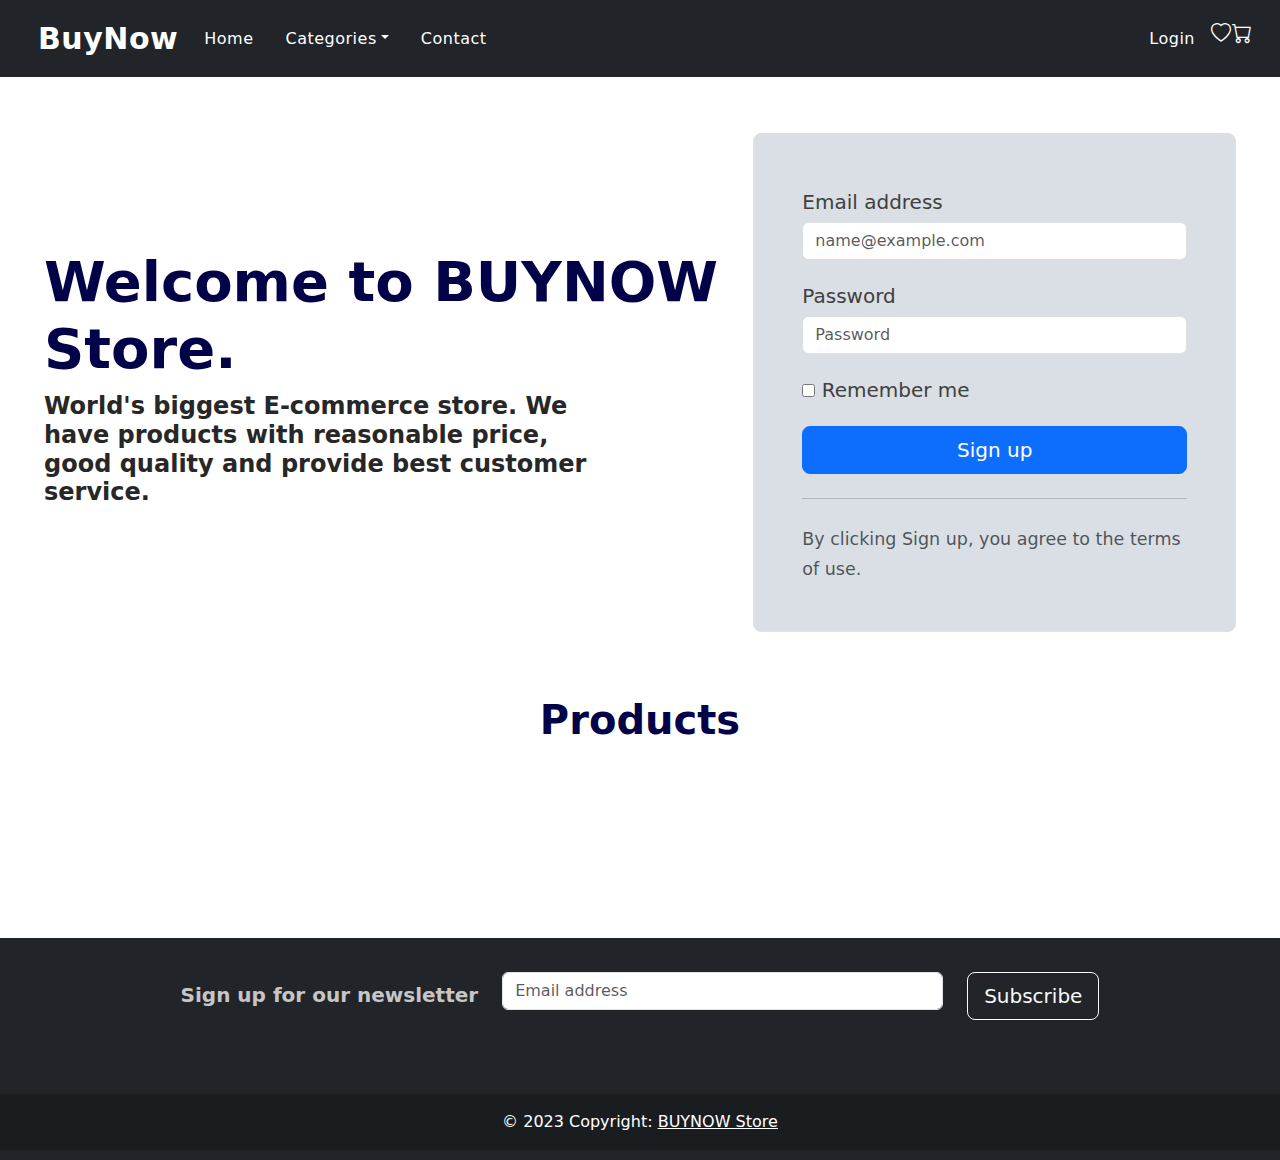
<file: index.html>
<!DOCTYPE html>
<html lang="en">

<head>
    <meta charset="UTF-8">
    <meta http-equiv="X-UA-Compatible" content="IE=edge">
    <meta name="viewport" content="width=device-width, initial-scale=1.0">
    <title>BuyNow | Home</title>
    <link rel="stylesheet" href="https://cdnjs.cloudflare.com/ajax/libs/font-awesome/6.2.0/css/all.min.css"
    integrity="sha512-xh6O/CkQoPOWDdYTDqeRdPCVd1SpvCA9XXcUnZS2FmJNp1coAFzvtCN9BmamE+4aHK8yyUHUSCcJHgXloTyT2A=="
    crossorigin="anonymous" referrerpolicy="no-referrer" />
    <link href="https://cdn.jsdelivr.net/npm/bootstrap@5.0.1/dist/css/bootstrap.min.css" rel="stylesheet">
    <link href="/css/style.css" rel="stylesheet">
</head>

<body>
    <div id="nav-placeholder">
    </div>
    <div class="container-fluid">
        <div class="hero">
            <div class="row align-items-center">
                <div class="col-lg-7">
                    <h1 class="display-4 fw-bold">Welcome to BUYNOW Store.</h1>
                    <h3 class="col-lg-10 fs-4">World's biggest E-commerce store. We have products with <b>reasonable
                            price, good quality and provide best customer service.</b></h3>
                </div>
                <div class="col-md-10 mx-auto col-lg-5" >
                    <form class="p-4 p-md-5 border rounded-3" >
                        <div class="form mb-3">
                            <label for="floatingInput">Email address</label>
                            <input type="email" class="form-control" id="floatingInput" placeholder="name@example.com"
                                autocomplete="off">

                        </div>
                        <div class="form mb-3">
                            <label for="floatingPassword">Password</label>
                            <input type="password" class="form-control" id="floatingPassword" placeholder="Password"
                                autocomplete="off">

                        </div>
                        <div class="checkbox mb-3 mt-3">
                            <label>
                                <input type="checkbox" value="remember-me"> Remember me
                            </label>
                        </div>
                        <button class="w-100 btn btn-lg btn-primary" type="submit">Sign up</button>
                        <hr class="my-4">
                        <small class="text-muted ">By clicking Sign up, you agree to the terms of use.</small>
                    </form>
                </div>
            </div>
        </div>
        <h2 style="text-align: center; font-weight: 600; font-size: 40px; margin-bottom: 10px;">Products</h2>
        <div class="row products"></div>
    </div>
    <br>
   <div id="footer-placeholder"></div>
</body>
<script src="https://cdnjs.cloudflare.com/ajax/libs/jquery/3.6.0/jquery.min.js"></script>
<script src="https://cdn.jsdelivr.net/npm/popper.js@1.16.0/dist/umd/popper.min.js"></script>
<script src="https://stackpath.bootstrapcdn.com/bootstrap/4.4.1/js/bootstrap.min.js"></script>
<script src="js/init.js"></script>

</html>
</file>
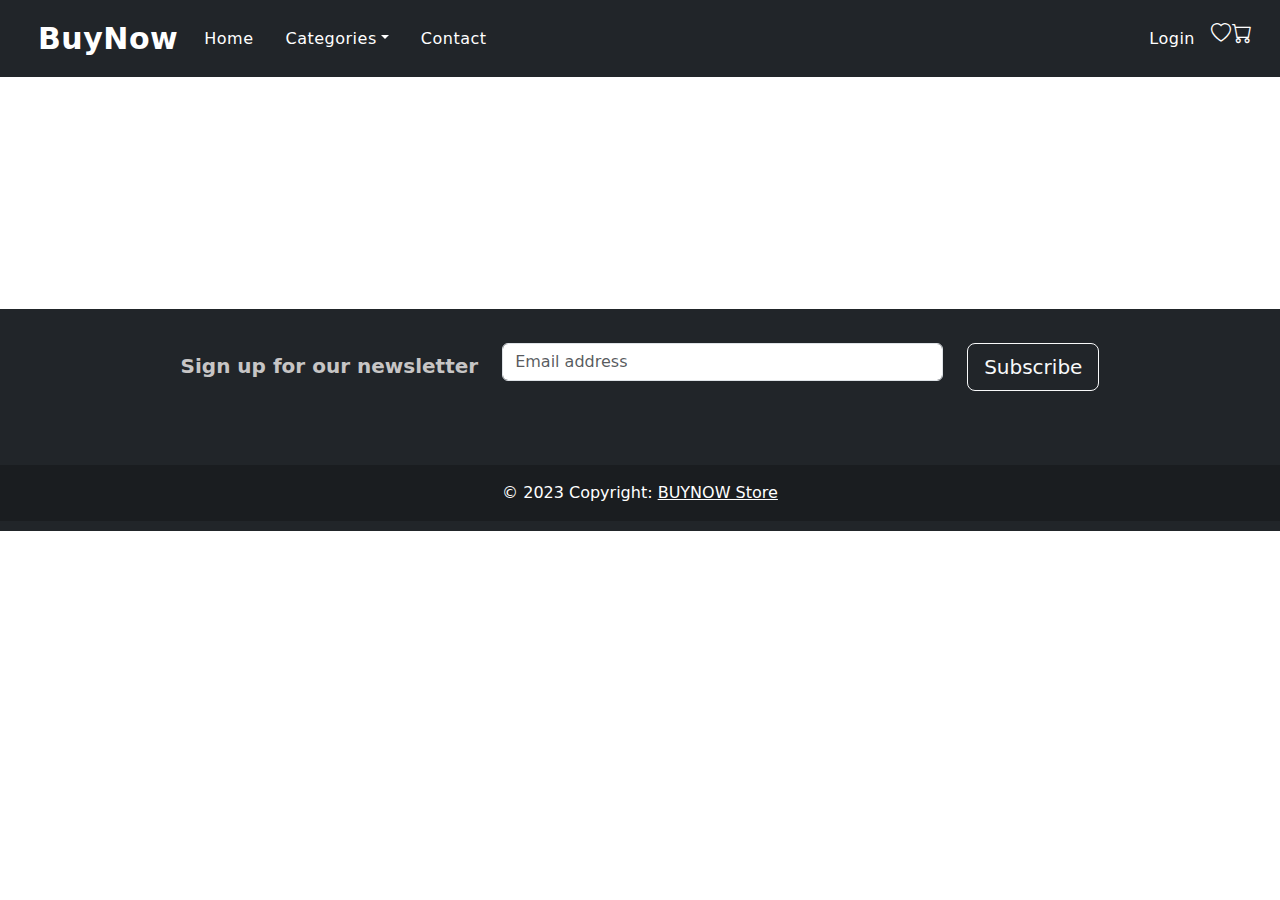
<file: category.html>
<!DOCTYPE html>
<html lang="en">
<head>
    <meta charset="UTF-8">
    <meta http-equiv="X-UA-Compatible" content="IE=edge">
    <meta name="viewport" content="width=device-width, initial-scale=1.0">
    <title>BuyNow | Categories</title>
    <link rel="stylesheet" href="https://cdnjs.cloudflare.com/ajax/libs/font-awesome/6.2.0/css/all.min.css"
    integrity="sha512-xh6O/CkQoPOWDdYTDqeRdPCVd1SpvCA9XXcUnZS2FmJNp1coAFzvtCN9BmamE+4aHK8yyUHUSCcJHgXloTyT2A=="
    crossorigin="anonymous" referrerpolicy="no-referrer" />
    <link href="https://cdn.jsdelivr.net/npm/bootstrap@5.0.1/dist/css/bootstrap.min.css" rel="stylesheet">
    <link href="/css/style.css" rel="stylesheet">
</head>
<body>
    <div id="nav-placeholder"></div>

    <div class="container-fluid">
       
        <br>
        <h1 class="category-name"></h1>
        <div class="breadcrumb"></div>
        <div class="row products"></div>
    </div>
    
    <div id="footer-placeholder"></div>
</body>
<script src="https://cdnjs.cloudflare.com/ajax/libs/jquery/3.6.0/jquery.min.js"></script>
<script src="https://cdn.jsdelivr.net/npm/popper.js@1.16.0/dist/umd/popper.min.js"></script>
<script src="https://stackpath.bootstrapcdn.com/bootstrap/4.4.1/js/bootstrap.min.js"></script>
<script src="js/init.js"></script>
</html>
</file>
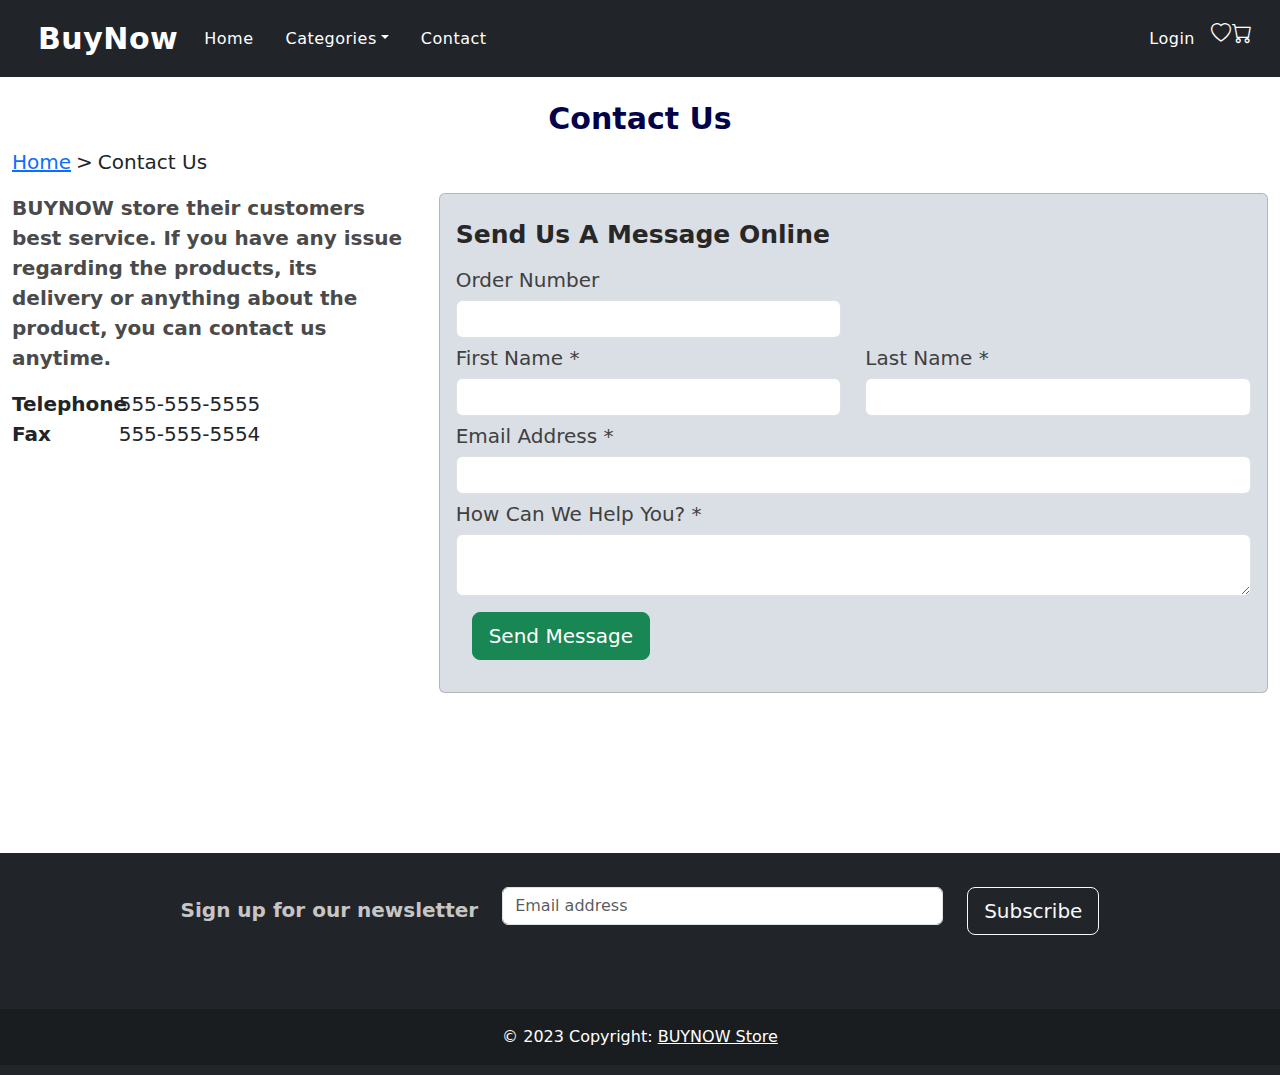
<file: contact.html>
<!DOCTYPE html>
<html lang="en">

<head>
    <meta charset="UTF-8">
    <meta http-equiv="X-UA-Compatible" content="IE=edge">
    <meta name="viewport" content="width=device-width, initial-scale=1.0">
    <title>BuyNow | Contact</title>
    <link rel="stylesheet" href="https://cdnjs.cloudflare.com/ajax/libs/font-awesome/6.2.0/css/all.min.css"
    integrity="sha512-xh6O/CkQoPOWDdYTDqeRdPCVd1SpvCA9XXcUnZS2FmJNp1coAFzvtCN9BmamE+4aHK8yyUHUSCcJHgXloTyT2A=="
    crossorigin="anonymous" referrerpolicy="no-referrer" />
    <link href="https://cdn.jsdelivr.net/npm/bootstrap@5.0.1/dist/css/bootstrap.min.css" rel="stylesheet">
    <link href="/css/style.css" rel="stylesheet">
</head>

<body class="contact">
    <div id="nav-placeholder"></div>

    <div class="container-fluid contact">

        <h2>Contact Us</h2>
        <div class="breadcrumb"><a href="/">Home </a><span class="sep">></span> Contact Us</div>

        <form action="#" method="post">
            <div class="row">
                <div class="col">
                    <p><b>BUYNOW store their customers best service. If you have any issue regarding the products, its delivery or anything about the product, you can contact us anytime.</b></p>
                    <div class="row" style="font-size: 20px;">
                        <div class="col-md-3">
                            <strong>Telephone</strong>
                        </div>
                        <div class="col">
                            555-555-5555
                        </div>
                    </div>
                    <div class="row" style="font-size: 20px;">
                        <div class="col-md-3">
                            <strong>Fax</strong>
                        </div>
                        <div class="col">
                            555-555-5554
                        </div>
                    </div>
                </div>
                <div class="col-md-8">
                    <div class="card" >
                        <div class="card-body">
                            <h3>Send Us A Message Online</h3>
                            <div class="row">
                                <div class="col-md-6">
                                    <label for="orderid">Order Number</label>
                                    <input type="text" class="form-control">
                                    
                                </div>
                            </div>
                            <div class="row">
                                <div class="col-md-6">
                                    <label for="fname">First Name *</label>
                                    <input type="text" class="form-control" required>
                                    
                                </div>
                                <div class="col-md-6">
                                    <label for="lname">Last Name *</label>
                                    <input type="text" class="form-control" required>
                                    
                                </div>
                            </div>
                            <div class="row">
                                <div class="col">
                                    <label for="email">Email Address *</label>
                                    <input type="text" class="form-control" required>
                                    
                                </div>
                            </div>
                            <div class="row">
                                <div class="col">
                                    <label for="message">How Can We Help You? *</label>
                                    <textarea class="form-control" required></textarea>
                                    
                                </div>
                            </div>
                            <div class="row">
                                <div class="col m-3">
                                    <button type="submit" class="btn btn-lg btn-success">Send Message</button>
                                </div>
                            </div>
                        </div>
                    </div>

                </div>
            </div>
        </form>
    </div>

    <div id="footer-placeholder"></div>
</body>
<script src="https://cdnjs.cloudflare.com/ajax/libs/jquery/3.6.0/jquery.min.js"></script>
<script src="https://cdn.jsdelivr.net/npm/popper.js@1.16.0/dist/umd/popper.min.js"></script>
<script src="https://stackpath.bootstrapcdn.com/bootstrap/4.4.1/js/bootstrap.min.js"></script>
<script src="js/init.js"></script>

</html>
</file>
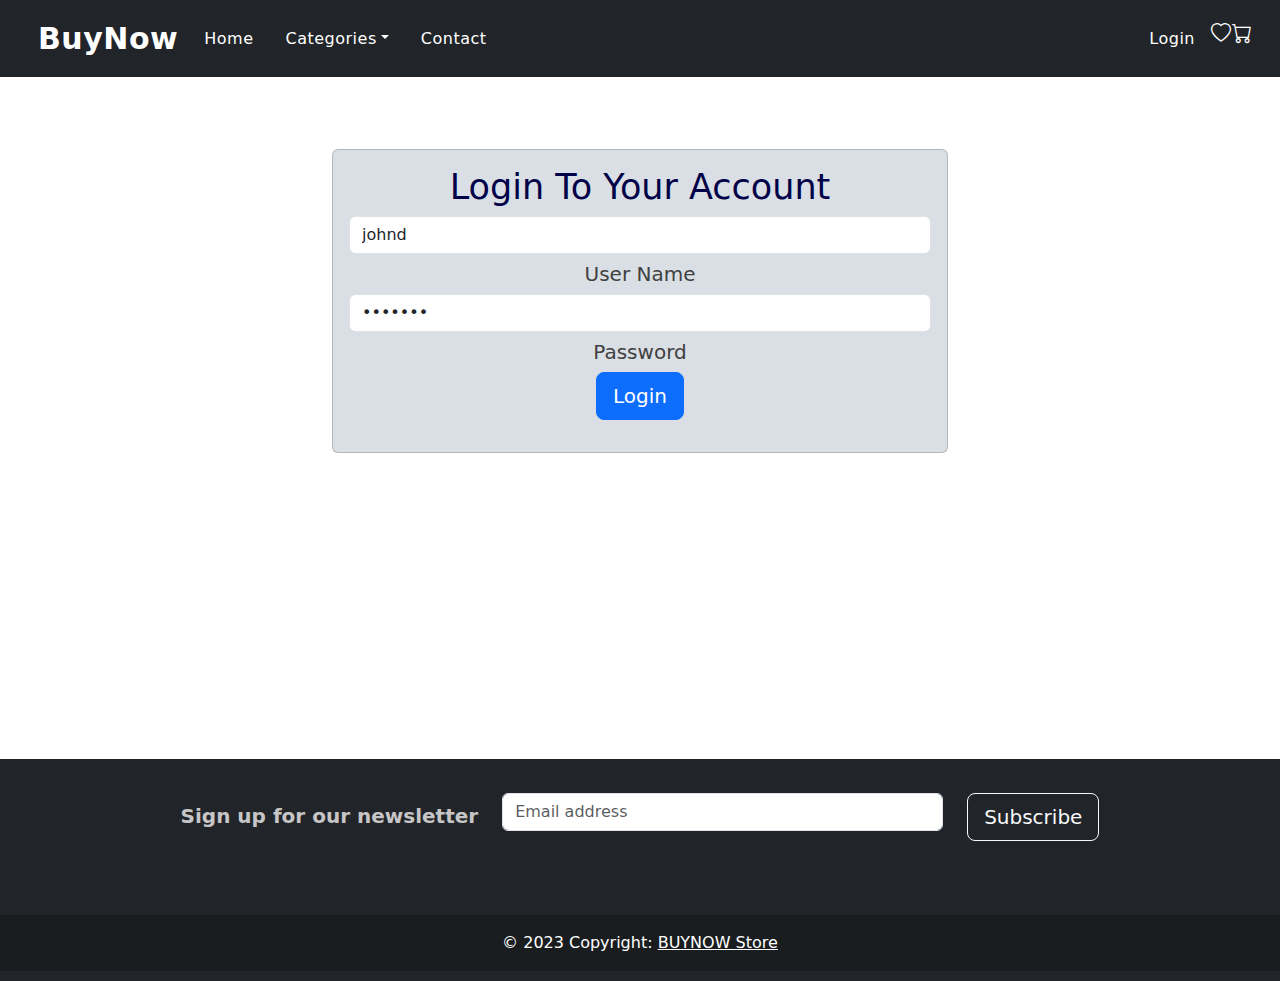
<file: login.html>
<!DOCTYPE html>
<html lang="en">
	<meta charset="UTF-8">
	<meta http-equiv="X-UA-Compatible" content="IE=edge">
	<meta name="viewport" content="width=device-width, initial-scale=1.0">
	<title>BuyNow | Login</title>
    <link rel="stylesheet" href="https://cdnjs.cloudflare.com/ajax/libs/font-awesome/6.2.0/css/all.min.css"
    integrity="sha512-xh6O/CkQoPOWDdYTDqeRdPCVd1SpvCA9XXcUnZS2FmJNp1coAFzvtCN9BmamE+4aHK8yyUHUSCcJHgXloTyT2A=="
    crossorigin="anonymous" referrerpolicy="no-referrer" />
	<link href="https://cdn.jsdelivr.net/npm/bootstrap@5.0.1/dist/css/bootstrap.min.css" rel="stylesheet">
	<link href="/css/style.css" rel="stylesheet"> </head>
</head>
<body class="login_page">
	<div id="nav-placeholder"></div>
	<br>
	<br>
    <div class="container-fluid" style="min-height:50vh;">
        <div class="row justify-content-center">
            <div class="col-md-6">
                <div class="card">
                    <div class="card-body text-center">
                        <h1>Login To Your Account</h1>
                        <div class="loginMsg"></div>
                        <form method="post" class="login">
                            <input type="text" id="username" name="username" class="form-control" value="johnd">
                                <label for="username">User Name</label>
                            <input type="password" id="password" name="password" class="form-control" value="m38rmF$">
                            <label for="password">Password</label>
                            <p><button class="btn btn-lg btn-primary">Login</button></p>
                        </form>
                    </div>
                </div>        
            </div>
        </div>
    </div>
	<div id="footer-placeholder"></div>
</body>
<script src="https://cdnjs.cloudflare.com/ajax/libs/jquery/3.6.0/jquery.min.js"></script>
<script src="https://cdn.jsdelivr.net/npm/popper.js@1.16.0/dist/umd/popper.min.js"></script>
<script src="https://stackpath.bootstrapcdn.com/bootstrap/4.4.1/js/bootstrap.min.js"></script>
<script src="js/init.js"></script>
</html>
</file>
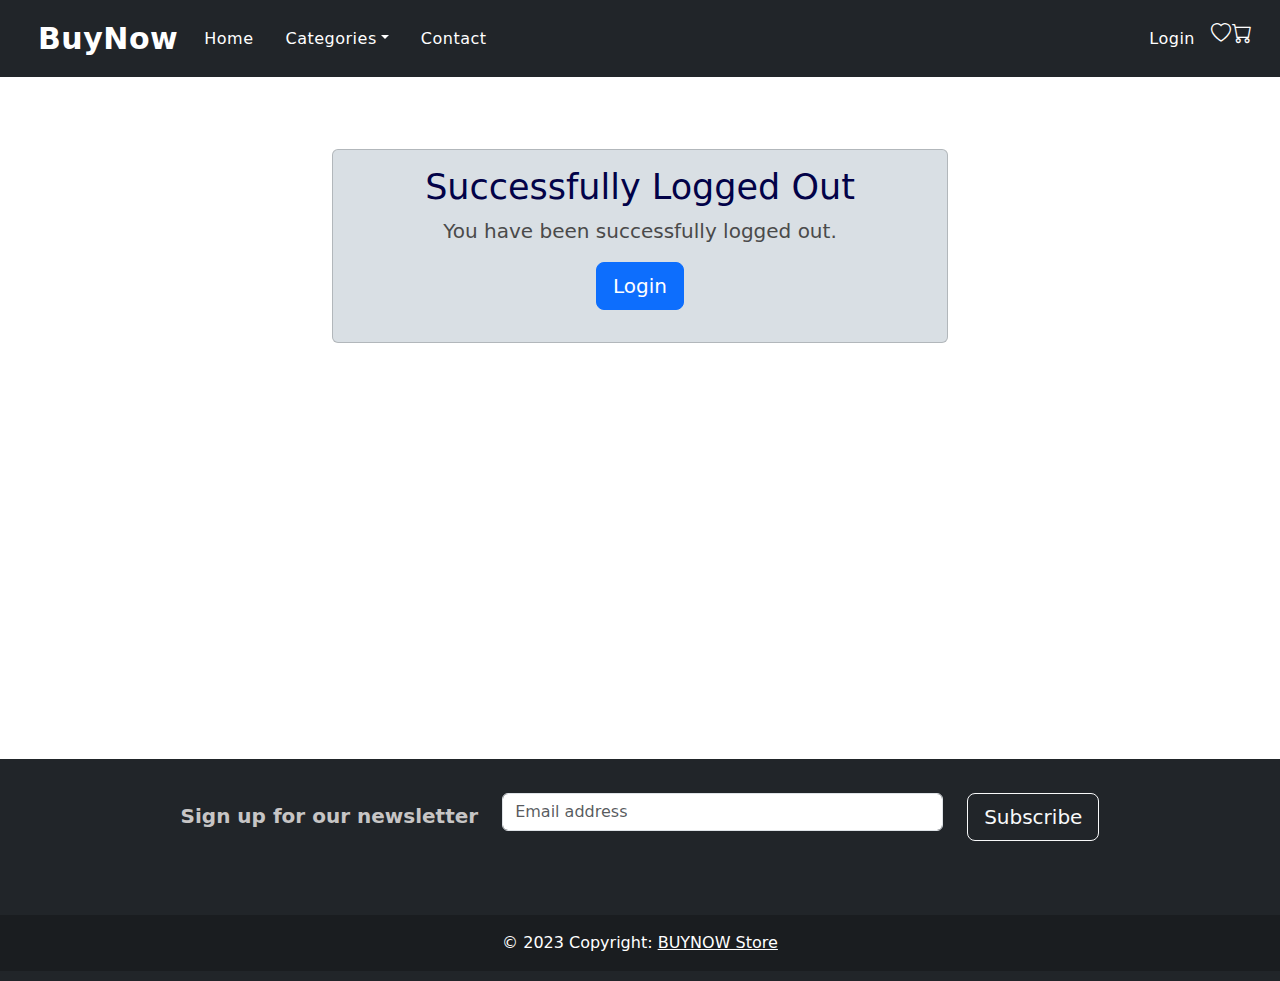
<file: logout.html>
<!DOCTYPE html>
<head lang="en">
	<meta charset="UTF-8">
	<meta http-equiv="X-UA-Compatible" content="IE=edge">
	<meta name="viewport" content="width=device-width, initial-scale=1.0">
	<title>BuyNow | Logout</title>
    <link rel="stylesheet" href="https://cdnjs.cloudflare.com/ajax/libs/font-awesome/6.2.0/css/all.min.css"
    integrity="sha512-xh6O/CkQoPOWDdYTDqeRdPCVd1SpvCA9XXcUnZS2FmJNp1coAFzvtCN9BmamE+4aHK8yyUHUSCcJHgXloTyT2A=="
    crossorigin="anonymous" referrerpolicy="no-referrer" />
	<link href="https://cdn.jsdelivr.net/npm/bootstrap@5.0.1/dist/css/bootstrap.min.css" rel="stylesheet">
	<link href="/css/style.css" rel="stylesheet"> </head>
</head>
<body class="auth_logout">
	<div id="nav-placeholder"></div>
	<br>
	<br>
    <div class="container-fluid" style="min-height:50vh;">
        <div class="row justify-content-center">
            <div class="col-md-6">
                <div class="card">
                    <div class="card-body text-center">
                        <h1>Successfully Logged Out</h1>
                        <p>You have been successfully logged out.</p>
                        <p><a href="/login.html" class="btn btn-lg btn-primary">Login</a></p>
                    </div>
                </div>        
            </div>
        </div>
    </div>
	<div id="footer-placeholder"></div>
</body>
<script src="https://cdnjs.cloudflare.com/ajax/libs/jquery/3.6.0/jquery.min.js"></script>
<script src="https://cdn.jsdelivr.net/npm/popper.js@1.16.0/dist/umd/popper.min.js"></script>
<script src="https://stackpath.bootstrapcdn.com/bootstrap/4.4.1/js/bootstrap.min.js"></script>
<script src="js/init.js"></script>
</html>
</file>
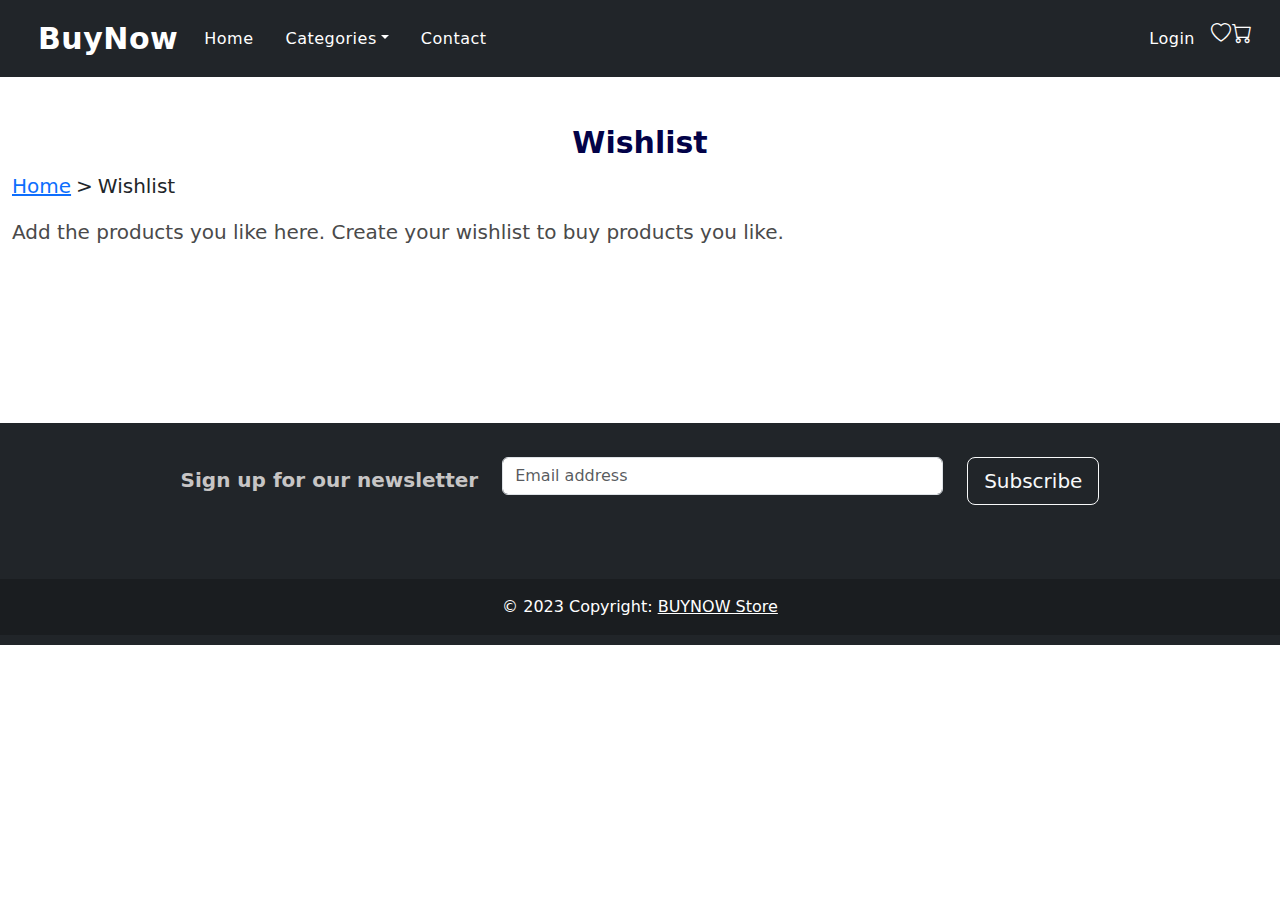
<file: wishlist.html>
<!DOCTYPE html>
<html lang="en">

<head>
	<meta charset="UTF-8">
	<meta http-equiv="X-UA-Compatible" content="IE=edge">
	<meta name="viewport" content="width=device-width, initial-scale=1.0">
	<title>BuyNow | Wishlist</title>
	<link rel="stylesheet" href="https://cdnjs.cloudflare.com/ajax/libs/font-awesome/6.2.0/css/all.min.css"
    integrity="sha512-xh6O/CkQoPOWDdYTDqeRdPCVd1SpvCA9XXcUnZS2FmJNp1coAFzvtCN9BmamE+4aHK8yyUHUSCcJHgXloTyT2A=="
    crossorigin="anonymous" referrerpolicy="no-referrer" />
	<link href="https://cdn.jsdelivr.net/npm/bootstrap@5.0.1/dist/css/bootstrap.min.css" rel="stylesheet">
	<link href="/css/style.css" rel="stylesheet">
</head>

<body>
	<div id="nav-placeholder"></div>
	<div class="container-fluid">
		<br>
		<h2>Wishlist</h2>
		<div class="breadcrumb"><a href="/">Home</a><span class="sep">></span>Wishlist</div>
		<p>Add the products you like here. Create your wishlist to buy products you like.</p>
		<div class="row products new"></div>
	</div>
	<div id="footer-placeholder"></div>
</body>
<script src="https://cdnjs.cloudflare.com/ajax/libs/jquery/3.6.0/jquery.min.js"></script>
<script src="https://cdn.jsdelivr.net/npm/popper.js@1.16.0/dist/umd/popper.min.js"></script>
<script src="https://stackpath.bootstrapcdn.com/bootstrap/4.4.1/js/bootstrap.min.js"></script>
<script src="js/init.js"></script>

</html>
</file>
<file: css/style.css>
@import url("https://cdn.jsdelivr.net/npm/bootstrap-icons@1.5.0/font/bootstrap-icons.css");


body {

  margin: 0;
  padding: 0;
  min-height: 100%;

}


h1 {
  font-size: 35px;
  color: rgb(2, 2, 72);
}

h2 {
  text-align: center;
  font-weight: 600;
  font-size: 30px;
  margin-bottom: 10px;
  color: rgb(2, 2, 72);
}

h3 {
  font-weight: 600;
  font-size: 25px;
  margin: 10px 0;
  color: rgb(39, 39, 39);
}

h4 {
  font-weight: 600;
  font-size: 23px;
  margin: 10px 0;
  color: rgb(39, 39, 39);

}

p {
  font-size: 20px;
  color: rgb(74, 74, 74);
  justify-content: center;
}

button {
  padding: 10px;
  font-size: 15px;
}

label {
  margin: 5px 0;
}

input {
  font-size: 15px;
}

.card {
  color: #414040;
  font-size: 20px;
  background-color: rgb(217, 223, 228);
  justify-content: center;
}

.hero form {
  color: #414040;
  font-size: 20px;
  background-color: rgb(217, 223, 228);
  justify-content: center;

}

.cart form {
  color: #414040;
  font-size: 20px;
  background-color: rgb(217, 223, 228);
  justify-content: center;

}

.container-fluid {
  justify-content: center;
}

.container-fluid .logo {
  font-size: 30px;
  font-weight: 700;
  padding-right: 10px;
}

header a {
  font-size: 20px;
  padding: 0 10px;
  position: relative;
  letter-spacing: 0.5px;
  /* display: flex;
  margin: auto; */
}

header .nav-item .dropdown-menu .categories{
  background-color: rgb(38, 38, 38);
  padding: 2px;
  font-size: 20px;
}

.text-end a {
  float: right;

}

.container-fluid .text-end a i {
  font-size: 20px;
  margin-top: 10px;
}


.breadcrumb {
  font-size: 20px;
}

.breadcrumb .sep {
  padding: 0 5px;

}

.hero {
  background-image: url("https://media.istockphoto.com/id/1360318689/photo/texture-old-scratched-painted-blue-wall-with-scuffs.jpg?s=612x612&w=0&k=20&c=n-tcIaNyo1cEzj9SoDon-mpACt61sMUhANCux-wzGDQ=");
  /* background-color: #e7f3ff; */
  background-repeat: no-repeat;
  background-size: cover;
  padding: 2rem;
  margin-bottom: 2rem;
}

.home .hero form {
  background-color: rgb(149, 149, 172);
}


.product {
  color: blue;
  border: 1px solid #c0c0c0;
  border-radius: 20px;
  height: 300px;
  margin-bottom: 1rem;
  text-align: center;
  position: relative;
}

.product .image {
  overflow: hidden;
  height: 100%;
  width: 100%;
  margin-bottom: 1rem;
  padding: 1rem;
}

.product .image img {
  max-height: 80%;
  max-width: 80%;
  position: absolute;
  top: 50%;
  left: 50%;
  transform: translate(-50%, -50%);
}

.product .info {
  font-size: 25px;
  background-color: #1c7ad1cc;
  border-radius: 20px;
  position: absolute;
  width: 100%;
  bottom: 0;
  left: 0;
  padding: 1rem;
  min-height: 100%;
  opacity: 0;
  transition: all 0.25s ease;
  color: #fff !important;
}

.product .info .title {
  position: absolute;
  top: 50%;
  left: 50%;
  transform: translate(-50%, -50%);
}

.product_description {
  font-size: 20px;

}

.product :hover>.info {
  opacity: 1;

}

.category-name {

  text-align: center;

}

.cartDisplay div {
  width: 75%;
  margin: 10px 0;

}

footer{
  margin-top: 10rem;
  padding: 10px 0;
}

footer .social-icon{
  color: white;
}

footer .social-icon li{
  margin: 5px 10px;
  
} 

i{
  color: white;
  font-size: 25px;
 
}

.cartDisplay div h6 {
  font-size: 20px;
  text-align: left;
}

.cartDisplay img {
  margin-right: 1rem;
}
</file>
